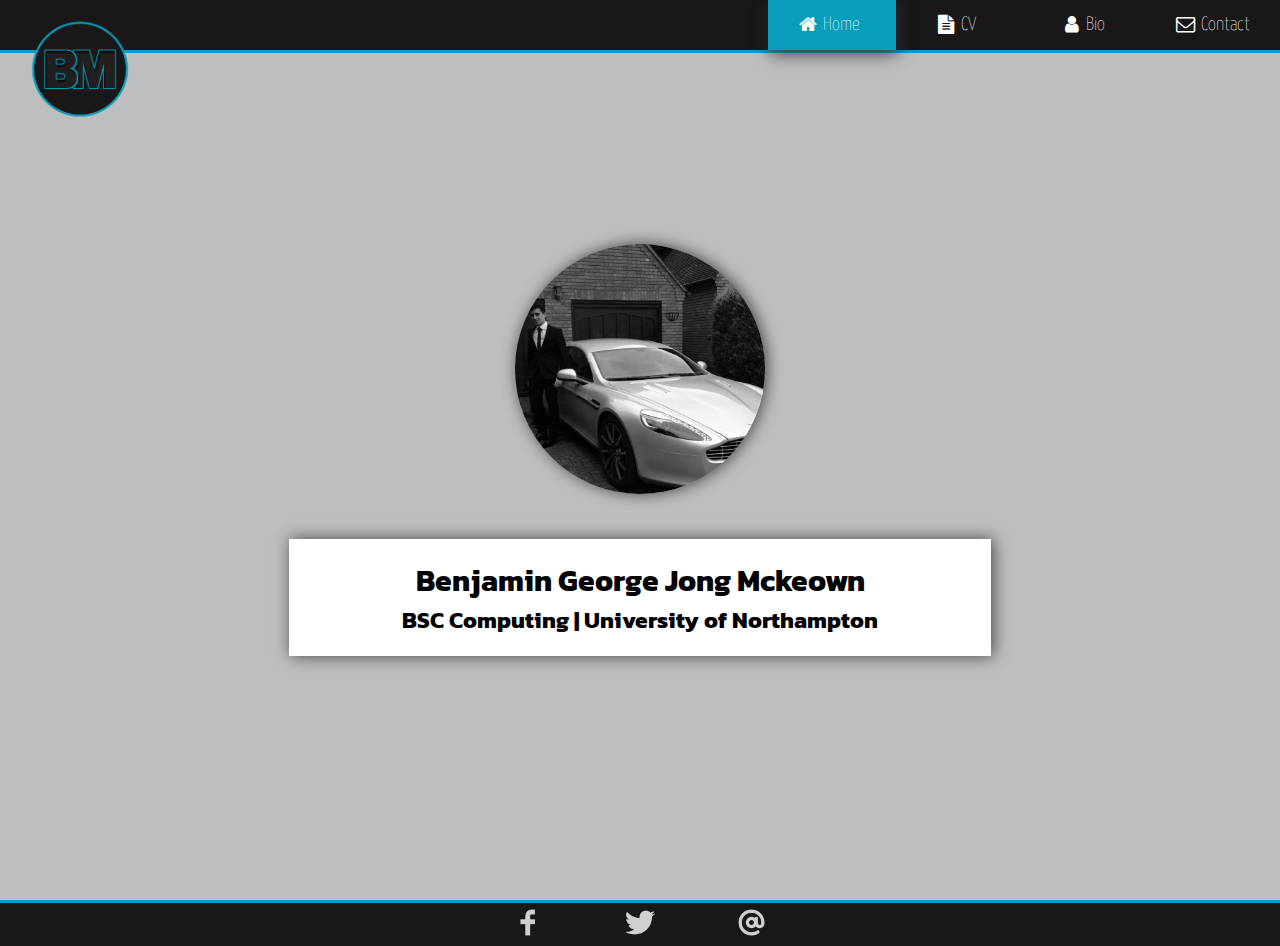
<file: index.html>
<!DOCTYPE html>
<!--Name:Benjamin George Jong McKeown Student number:16424393-->
<html>
  <head>
    <meta charset="utf-8">
    <!--Favicon-->
    <link rel="icon" type="image/png" href="images/logo.png" >
      <!--Title of page-->
    <title>Benjamin McKeown | Home</title>
      <!--Main styling of the page -->
    <link rel="stylesheet" type="text/css" href="css/styles.css">
      <!--Styling of the header and footer-->
    <link rel="stylesheet" type="text/css" href="css/media_nav_footer.css">
      <!--Scaling for mobile view queries-->
<meta name="viewport" content="width=device-width, initial-scale=1">
  <!--Fonts used-->
    <link href="https://fonts.googleapis.com/css?family=Yanone+Kaffeesatz" rel="stylesheet">
<link href="https://fonts.googleapis.com/css?family=Kanit" rel="stylesheet">
  <!--Font awesome link-->
<link rel="stylesheet" href="css/font-awesome/css/font-awesome.min.css">
  </head>
  <body>
<section class="wrap">
    <!--Navigation bar-->
<header>
  <nav>
<ul>
<li><a href="index.html"><img class="logo" src="images/logo.png" alt="Logo"/></a></li>
<li><a class="tab" href="contact.html"><i class="fa fa-envelope-o " aria-hidden="true"></i><p>Contact</p></a></li>
<li><a class="tab" href="bio.html"><i class="fa fa-user " aria-hidden="true"></i><p>Bio</p></a></li>
<li><a class="tab" href="cv.html"><i class="fa fa-file-text  " aria-hidden="true"></i><p>CV</p></a></li>
<li class="active"><a class="tab" ><i class="fa fa-home  " aria-hidden="false"></i><p>Home</p></a></li>
</ul>
</nav>
</header>
</section>
  <!--Content-->
<main>
    <!--Profile picture-->
  <img src="images/profile.jpg" alt="Profile_picture" />
    <!--Details about me-->
  <ul>
    <li>
      <h1>Benjamin George Jong Mckeown</h1>
    </li>
    <li>
      <h2>BSC Computing | University of Northampton</h2>
    </li>
  </ul>
</main>
  <!--Footer-->
<footer>
    <!--Hyperlinked icons to social websites-->
<ul class="social">
  <li><a href="https://www.facebook.com/ben.mckeown3"><img src="images/facebook2.png" alt="facebookicon" /></a></li>
  <li><a href="https://twitter.com/McQueen_live"><img src="images/twitter2.png" alt="twittericon" /></a></li>
  <li><a href="https://account.microsoft.com/?refd=outlook.live.com"><img src="images/email2.png" alt="emailicon" /></a></li>

</ul>
</footer>


  </body>
</html>
</file>
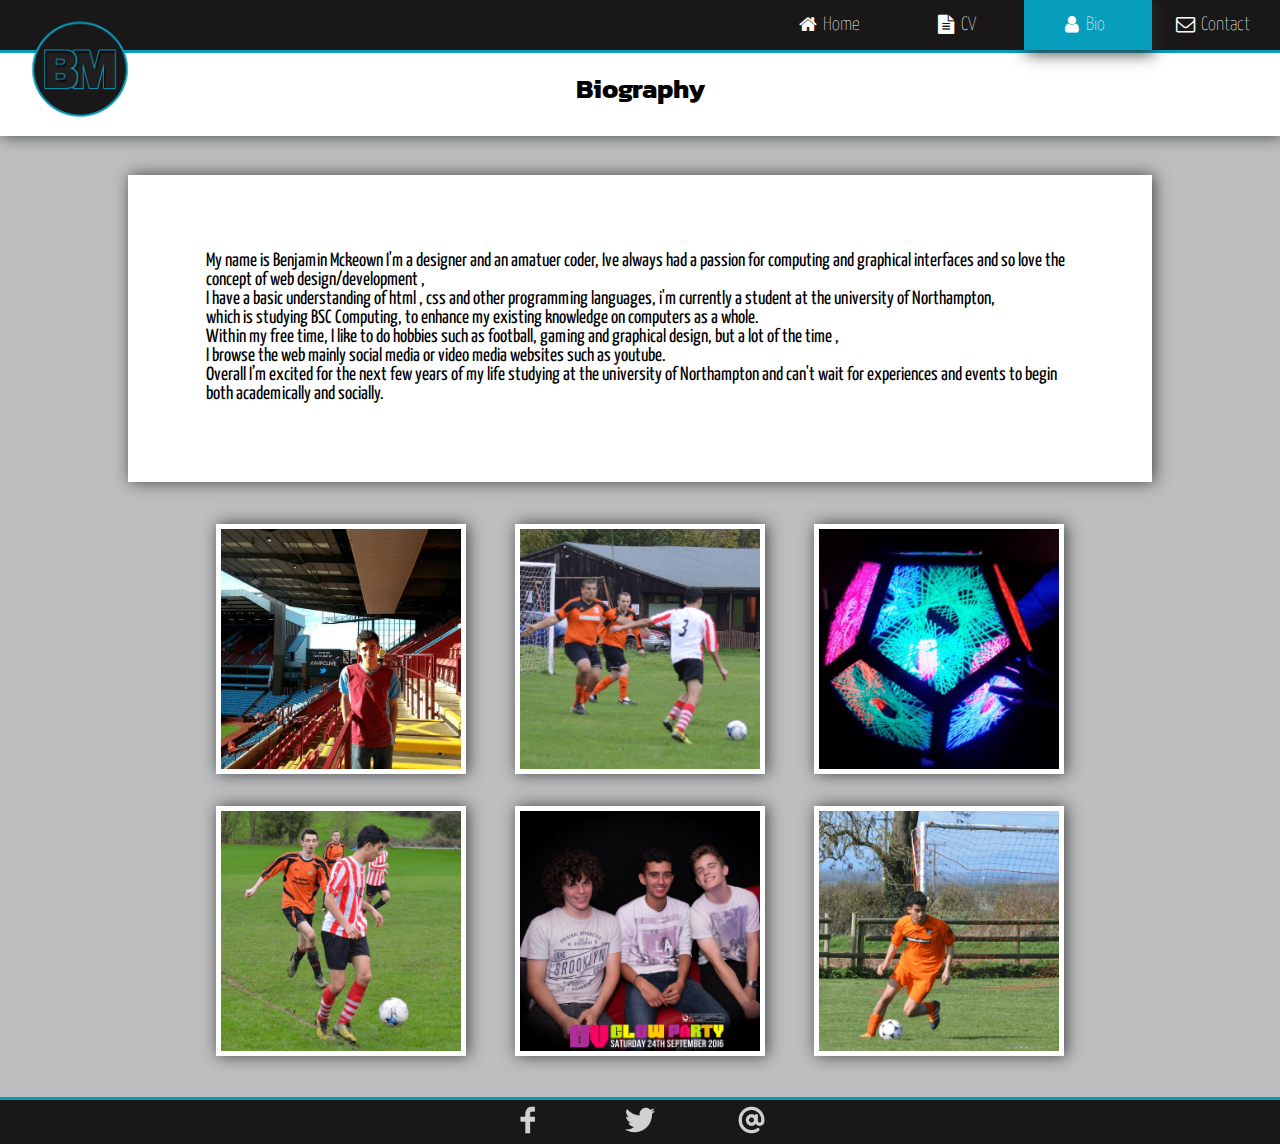
<file: bio.html>
<!DOCTYPE html>
<!--Name:Benjamin George Jong McKeown Student number:16424393-->
<html>
  <head>
    <meta charset="utf-8">
      <!--Favicon-->
    <link rel="icon" type="image/png" href="images/logo.png" >
    <!--Title of page-->
    <title>Benjamin McKeown | Biography</title>
    <!--Main styling of the page -->
    <link rel="stylesheet" type="text/css" href="css/styles3.css">
      <!--Styling of the header and footer-->
    <link rel="stylesheet" type="text/css" href="css/media_nav_footer.css">
    <!--Scaling for mobile view queries-->
    <meta name="viewport" content="width=device-width, initial-scale=1">
      <!--Fonts used-->
    <link href="https://fonts.googleapis.com/css?family=Yanone+Kaffeesatz" rel="stylesheet">
<link href="https://fonts.googleapis.com/css?family=Kanit" rel="stylesheet">
<!--Font awesome link-->
<link rel="stylesheet" href="css/font-awesome/css/font-awesome.min.css">
  </head>
  <body>
<section class="wrap">
  <!--Navigation bar-->
<header>
  <nav>
  <ul>
    <li><a href="index.html"><img class="logo" src="images/logo.png" alt="Logo"/></a></li>
    <li ><a class="tab" href="contact.html"><i class="fa fa-envelope-o " aria-hidden="true"></i><p>Contact</p></a></li>
    <li class="active"><a class="tab" href="bio.html"><i class="fa fa-user " aria-hidden="true"></i><p>Bio</p></a></li>
    <li ><a class="tab" href="cv.html"><i class="fa fa-file-text  " aria-hidden="true"></i><p>CV</p></a></li>
    <li><a class="tab" href="index.html" ><i class="fa fa-home  " aria-hidden="false"></i><p>Home</p></a></li>
  </ul>
</nav>
</header>
</section>
<!--Content-->
<main>
  <!--Introduction-->
  <h1>Biography</h1>
<a>My name is Benjamin Mckeown I'm a designer and an amatuer coder,
Ive always had a passion for computing and graphical interfaces and so love the concept of web design/development , <br/>
I have a  basic understanding of  html , css and other programming languages, i'm currently a student at the university of Northampton, <br/>
which is studying BSC Computing, to enhance my existing knowledge on computers as a whole.<br/>
Within my free time, I like to do hobbies such as football, gaming and graphical design, but a lot of the time , <br/>
I browse the web mainly social media or video media websites such as youtube.<br/>
Overall I’m excited for the next few years of my life studying at the university of Northampton and can't wait for experiences and events to begin both academically and socially.</a>
<!--Gallery-->
<!--George Marthsoukos (2016) Using Modern CSS to build a responsive image grid. Avaliable from : https://www.sitepoint.com/using-modern-css-to-build-a-responsive-image-grid/ (Accessed date 12/12/16)-->
    <ul class="gallery">
    <li class="gallery-item">
        <section class="gallery-content">
      <img src="images/villa.png" alt="Aston_villa"/>
    </section>
    </li>
    <li class="gallery-item">
        <section class="gallery-content">
      <img src="images/football1.png" alt="Football_game" />
    </section>
    </li>

      <li class="gallery-item">
          <section class="gallery-content">
      <img src="images/graphics.png" alt="Graphics_project"/>
    </section>
    </li>
    <li class="gallery-item">
        <section class="gallery-content">
      <img src="images/football3.png" alt="Football_game2"/>
</section>
    </li>
      <li class="gallery-item">
          <section class="gallery-content">
      <img src="images/football4.png" alt="football_game3"/>

    </section>
  </li>
    <li class="gallery-item">
        <section class="gallery-content">
      <img src="images/football2.png" alt="football_game4"/>
</section>
    </li>
  </ul>

</main>
<!--Footer-->
<footer>
  <!--Hyperlinked icons to social websites-->
<ul class="social">
  <li><a href="https://www.facebook.com/ben.mckeown3"><img src="images/facebook2.png" alt="facebookicon" /></a></li>
  <li><a href="https://twitter.com/McQueen_live"><img src="images/twitter2.png" alt="twittericon" /></a></li>
  <li><a href="https://account.microsoft.com/?refd=outlook.live.com"><img src="images/email2.png" alt="emailicon" /></a></li>

</ul>
</footer>


  </body>
</html>
</file>
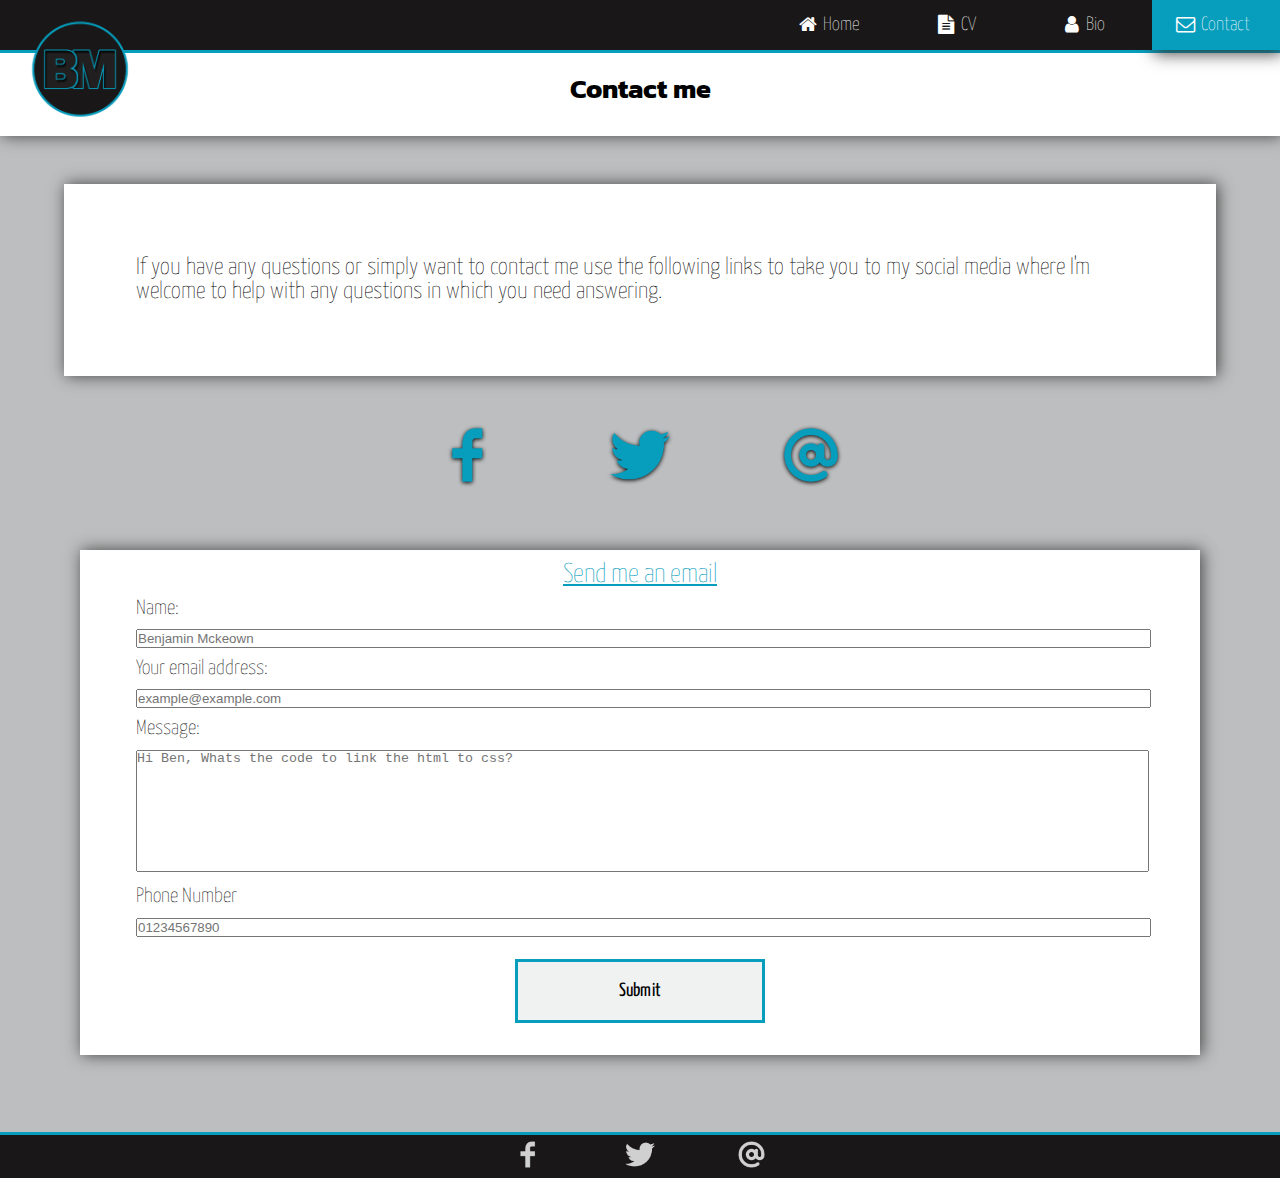
<file: contact.html>
<!DOCTYPE html>
<!--Name:Benjamin George Jong McKeown Student number:16424393-->
<html>
  <head>
    <meta charset="utf-8">
    <!--Favicon-->
    <link rel="icon" type="image/png" href="images/logo.png" >
        <!--Title of page-->
    <title>Benjamin McKeown | Contact </title>
      <!--Main styling of the page -->
    <link rel="stylesheet" type="text/css" href="css/styles4.css">
        <!--Styling of the header and footer-->
      <link rel="stylesheet" type="text/css" href="css/media_nav_footer.css">
      <!--Scaling for mobile view queries-->
      <meta name="viewport" content="width=device-width, initial-scale=1">
        <!--Fonts used-->
    <link href="https://fonts.googleapis.com/css?family=Yanone+Kaffeesatz" rel="stylesheet">
<link href="https://fonts.googleapis.com/css?family=Kanit" rel="stylesheet">
  <!--Font awesome link-->
<link rel="stylesheet" href="css/font-awesome/css/font-awesome.min.css">
  </head>
  <body>
<section class="wrap">
  <!--Navigation bar-->
<header>
  <nav>
<ul>
  <li><a href="index.html"><img class="logo" src="images/logo.png" alt="Logo"/></a></li>
  <li class="active"><a class="tab" href="contact.html"><i class="fa fa-envelope-o " aria-hidden="true"></i><p>Contact</p></a></li>
  <li ><a class="tab" href="bio.html"><i class="fa fa-user " aria-hidden="true"></i><p>Bio</p></a></li>
  <li ><a class="tab" href="cv.html"><i class="fa fa-file-text  " aria-hidden="true"></i><p>CV</p></a></li>
  <li><a class="tab" href="index.html" ><i class="fa fa-home  " aria-hidden="false"></i><p>Home</p></a></li>
</ul>
</nav>
</header>
</section>
<!--Content-->

<main>

  <!--Introduction-->
  <h1>Contact me</h1>
  <section class="intro">
    <a>If you have any questions or simply
      want to contact me use the following links to take you to my social media
      where I'm welcome to help with any questions in which you need answering.</a>
  </section>

  <!--Social links-->
    <section class="links">
      <ul>
      <li><a href="www.facebook.com"><img src="images/facebook.png" alt="Facebook_icon" /></a></li>
      <li><a href="www.facebook.com"><img src="images/twitter.png" alt="twitter_icon"/></a></li>
      <li><a href="www.facebook.com"><img src="images/email.png" alt="email_icon"/></a></li>
      </ul>
    </section>

    <!--Form-->
  <section class="form">

  <form>
        <h3 class="form-title">Send me an email</h3>

  <section class="form-group">

    <label for="name">Name:</label>
    <input type="text" name="users_name" id="name"
    placeholder="Benjamin Mckeown" multiple
    >

    <label for="email">Your email address:</label>
      <input type="email" name="email" id="email"
        placeholder="example@example.com" multiple
      >

      <label for="message">Message:</label>
      <textarea rows="8" cols="30" <input type="message" name="message" id="message"
        placeholder="Hi Ben, Whats the code to link the html to css?" multiple
      ></textarea>

      <label for="phoneno">Phone Number</label>
      <input type="tel" name="Phone_number" id="Phone_number"
        placeholder="01234567890" multiple
      >
    </section>

<!-- Submit Button -->
<section class="buttonwrap">
<button>Submit</button>
</section>
    </form>
  </section>
</main>
<!--Footer-->
<footer>
  <!--Hyperlinked icons to social websites-->
<ul class="social">
  <li><a href="https://www.facebook.com/ben.mckeown3"><img src="images/facebook2.png" alt="facebookicon" /></a></li>
  <li><a href="https://twitter.com/McQueen_live"><img src="images/twitter2.png" alt="twittericon" /></a></li>
  <li><a href="https://account.microsoft.com/?refd=outlook.live.com"><img src="images/email2.png" alt="emailicon" /></a></li>

</ul>
</footer>


  </body>
</html>
</file>
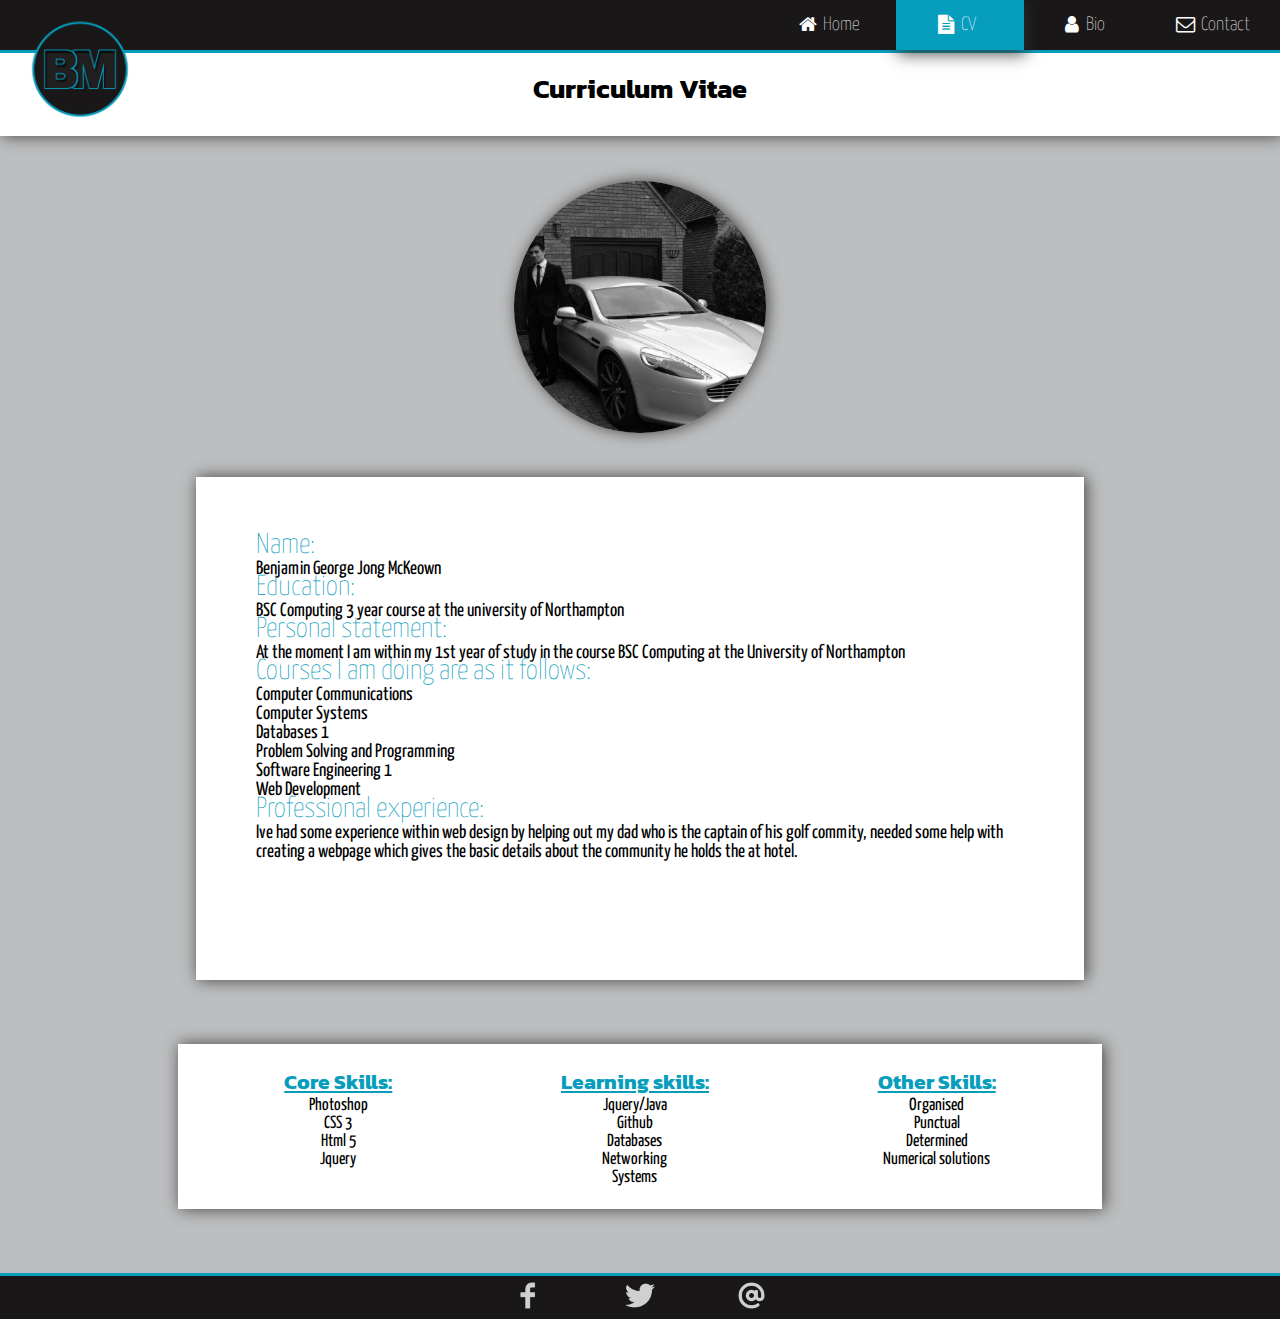
<file: cv.html>
<!DOCTYPE html>
<!--Name:Benjamin George Jong McKeown Student number:16424393-->
<html>
  <head>
    <meta charset="utf-8">
      <!--Favicon-->
    <link rel="icon" type="image/png" href="images/logo.png" >
        <!--Title of page-->
    <title>Benjamin Mckeown | CV</title>
    <!--Main styling of the page -->
    <link rel="stylesheet" type="text/css" href="css/styles2.css">
    <!--Styling of the header and footer-->
      <link rel="stylesheet" type="text/css" href="css/media_nav_footer.css">
        <!--Scaling for mobile view queries-->
    <meta name="viewport" content="width=device-width, initial-scale=1">
      <!--Fonts used-->
    <link href="https://fonts.googleapis.com/css?family=Yanone+Kaffeesatz" rel="stylesheet">
<link href="https://fonts.googleapis.com/css?family=Kanit" rel="stylesheet">
<!--Font awesome link-->
<link rel="stylesheet" href="css/font-awesome/css/font-awesome.min.css">
  </head>
  <body>
<section class="wrap">
  <!--Navigation bar-->
  <header>
    <nav>
  <ul>
    <li><a href="index.html"><img class="logo" src="images/logo.png" alt="Logo"/></a></li>
    <li><a class="tab" href="contact.html"><i class="fa fa-envelope-o " aria-hidden="true"></i><p>Contact</p></a></li>
    <li><a class="tab" href="bio.html"><i class="fa fa-user " aria-hidden="true"></i><p>Bio</p></a></li>
    <li class="active"><a class="tab" href="cv.html"><i class="fa fa-file-text  " aria-hidden="true"></i><p>CV</p></a></li>
    <li><a class="tab" href="index.html" ><i class="fa fa-home  " aria-hidden="false"></i><p>Home</p></a></li>
  </ul>
</nav>
  </header>
</section>
  <!--Content-->
<main>
  <!--CV-->
  <h1>Curriculum Vitae</h1>
<section class="info">
<section class="profile-picture">
  <img src="images/profile.jpg" alt="profile picture"/>
</section>
<a><h2>Name:</h2>Benjamin George Jong McKeown<br>
<h2>Education:</h2>BSC Computing 3 year course at the university of Northampton<br>
<h2>Personal statement:</h2> At the moment I am within my 1st year of study in the course BSC Computing at the University of Northampton<br>
<h2>Courses I am doing are as it follows:</h2>
 Computer Communications <br>
 Computer Systems <br>
 Databases 1 <br>
 Problem Solving and Programming<br>
Software Engineering 1 <br>
 Web Development <br>
<h2>Professional experience:
</h2>Ive had some experience within web design by helping out my dad who is the captain of his golf commity,
  needed some help with creating a webpage which gives the basic details about the community he holds the at
    hotel.
 <br>
</a>
</section>
<!--Skills-->
<section class="columns">
<ul>
  <li><h3>Core Skills:</h3></li>
  <li><a>Photoshop</a></li>
  <li><a>CSS 3</a></li>
  <li><a>Html 5</a></li>
  <li><a>Jquery</a></li>
</ul>
  <ul >
    <li><h3>Learning skills:</h3></li>
    <li>Jquery/Java</li>
    <li>Github</li>
    <li>Databases</li>
    <li>Networking</li>
    <li>Systems</li>
</ul>
<ul >
  <li><h3> Other Skills: </h3></li>
  <li>Organised</li>
  <li>Punctual</li>
  <li>Determined</li>
  <li>Numerical solutions</li>

</ul>
</section>
</main>
<!--footer-->
<footer>
  <!--Hyperlinked icons to social websites-->
<ul class="social">
  <li><a href="https://www.facebook.com/ben.mckeown3"><img src="images/facebook2.png" alt="facebookicon" /></a></li>
  <li><a href="https://twitter.com/McQueen_live"><img src="images/twitter2.png" alt="twittericon" /></a></li>
  <li><a href="https://account.microsoft.com/?refd=outlook.live.com"><img src="images/email2.png" alt="emailicon" /></a></li>

</ul>
</footer>


  </body>
</html>
</file>
<file: css/styles.css>
/*Name:Benjamin George Jong McKeown Student number:16424393*/
/*Styling of the webpage*/

/* Content */
 main {
  display: flex;
justify-content: center;
align-items: center;
flex-direction: column;
color:black;
min-height: 100%;


}
/*Title of page*/
 main ul {

padding:1.250em 7.500em;
  list-style: none;
  text-align: center;
font-weight: normal;
margin-top: 5vmin;
font-family: 'Kanit', sans-serif;
font-size: 0.938em;
background-color:white;
box-shadow:2px 0px 15px 0px rgba(50, 50, 50, 0.87);
}

/*Profile picture*/
main img {
  width: 15.625em;
  height:15.625em;
  border-radius:300vmin;
  box-shadow:2px 0px 15px 0px rgba(50, 50, 50, 0.87);

}
/*footer*/
footer{
  background:#191717;
  border-top: 3px solid #079dbd;
width: 100%;
}
/*Icons for the footer*/
.social {
display: flex;
justify-content: center;
}


.social  li{
list-style: none;
padding: 0 4vmin;
}
.social img{
  width: 2.45em;
  height: 2.45em;
opacity: 0.8;
justify-content: center;
}
.social img:hover{
  opacity: 1;
transition: all .4s ease;
transform: scale(1.2);

}
/*Default Media queries*/
@media (max-width:771px) {
main ul{
padding:1.150em 5.500em;
font-size: 0.8em;
}
main img{
  width:12.625em;
  height:12.625em;
}
}

@media (max-width:700px) {
main ul{
padding:1.050em 4.500em;
font-size: 0.8em;
}
main img{
  width:10.625em;
  height:10.625em;
}

@media (max-width:437px) {
main img{
  width:8.625em;
  height:8.625em;
}
}

/*Mobile phone queries*/
/*nexus5X Portrait and landscape*/
@media screen
and (min-device-width:412px)
and (max-device-width:732px)
  and (-webkit-min-device-pixel-ratio: 3) {
  main ul{
  padding:1.050em 3.500em;
  font-size: 0.5em;
  }
  main img{
    width:10.625em;
    height:10.625em;
  }
  header p{
    display: none;
  }
  header a{
    font-size: 1em;
  }

/* Iphone 5 Portrait and Landscape */
@media screen
  and (min-device-width: 320px)
  and (max-device-width: 568px)
  and (-webkit-min-device-pixel-ratio: 2) {
    main ul{
    padding:1.050em 3.500em;
    font-size: 0.5em;
    }
    main img{
      width:10.625em;
      height:10.625em;
    }
    header p{
      display: none;
    }
    header a{
      font-size: 1em;
    }

}

/* iPhone 6  */
/* Portrait and Landscape */
@media screen
  and (min-device-width: 375px)
  and (max-device-width: 667px)
  and (-webkit-min-device-pixel-ratio: 2) {
    main ul{
    padding:1.050em 3.500em;
    font-size: 0.5em;
    }
    main img{
      width:10.625em;
      height:10.625em;
    }
    header p{
      display: none;
    }
    header a{
      font-size: 1em;
    }

}

/*iPhone 6+*/
/* Portrait and Landscape */
@media screen
  and (min-device-width: 414px)
  and (max-device-width: 736px)
  and (-webkit-min-device-pixel-ratio: 3) {
    main ul{
    padding:1.050em 3.500em;
    font-size: 0.5em;
    }
    main img{
      width:10.625em;
      height:10.625em;
    }
    header p{
      display: none;
    }
    header a{
      font-size: 1em;
    }
    .social li{
      margin-top: 0.5em;
    }
}
</file>
<file: css/media_nav_footer.css>
/*Name:Benjamin George Jong McKeown Student number:16424393*/
/*Styling of the header and footer*/

*{
  margin:0;
  padding:0;
}


html , body {
  height:100%;
  width: 100%;
}

body{
background:#bdbebf;
overflow-x: hidden;
width:100%;
background-size:cover;
background-position: top;


}

/*nav bar*/
/*To change the size of the tabs*/
header ul{
  z-index: 5
}
.tab {
display:flex;
font-weight: lighter;
height: 50px;
justify-content: center;
align-items: center;
color: white;
background:#191717;
width: 100%;
font-family: 'Yanone Kaffeesatz', sans-serif;
font-size: 1.2em;
text-decoration: none;
}
header ul {
  list-style: none;
  position: fixed;
  top: 0;
  margin: 0;
  width: 100%;
  height: 50px;
  background:#191717;
text-decoration: none;
border-bottom: 3px solid #079dbd;
}
header p{
  margin-left: 5%;
  margin-right: 5%;
}
header ul li{
  display: inline-block;
float: right;
width:10%;
}
.tab:hover  {
  background: #079dbd;
transition: all .4s ease-in-out;
}
/*logo*/

nav ul  img{
width: 120px;
position: relative;
height: 120px;
}
.logo{
  transition: all .4s ease-in-out;
}
.logo:hover{
  transform: scale(1.1);
}
header li:first-child{
  float: left;
  margin-top: 10px;
  margin-left: 20px;
}
/*active tab*/
.active a{
  background-color: #079dbd;
  box-shadow:2px 4px 15px 0px rgba(50, 50, 50, 0.87);
}

/*footer*/
/*Joss (2012) And STAY Down! How To Keep Your Footer At The Bottom Of The Page With CSS . Avaliable from http://cssreset.com/how-to-keep-footer-at-bottom-of-page-with-css/ (Accessed date 12/12/16)*/
footer{
  background:#191717;
  border-top: 3px solid #079dbd;
width: 100%;
}
/*Icons for the footer*/
.social {
display: flex;
justify-content: center;

}
.social  li{
list-style: none;
padding: 0 4vmin;
}
.social img{
  width: 2.45em;
  height: 2.45em;
opacity: 0.8;
justify-content: center;
  transition: all .4s ease;
}
/*Sara Vieira (2014) 8 simple CSS3 transitions that will wow your users http://www.webdesignerdepot.com/2014/05/8-simple-css3-transitions-that-will-wow-your-users/ Accessed by (28/12/16)*/
.social img:hover{
  opacity: 1;

transform: scale(1.2);

}

/*Change the icon size of the footer and header*/
@media (max-width:700px) {
header p{
  display: none;
}
header a{
  font-size: 3.2em;
}
}
</file>
<file: css/styles3.css>
/*Name:Benjamin George Jong McKeown Student number:16424393*/
/*Styling of the webpage*/

/* Content */
 main {
  display: flex;
flex-direction: column;
min-height: 100%;
}
/*Header for content*/
main h1{
  color: black;
  justify-content: center;
  align-items: center;
  display: flex;
padding-top: 1.5em;
padding-bottom: 1em;
margin-top: 1em;
font-family: 'Kanit', sans-serif;
font-size: 1.7em;
background-color: white;
box-shadow:2px 0px 15px 0px rgba(50, 50, 50, 0.87);
}
/*introduction*/
main a{
  display: flex;
  justify-content: space-around;
  align-items:center;
  margin-top: 2em;
margin-left: 10%;
margin-right: 10%;
padding: 4em;
  background-color: white;
  border: 1px white solid;
box-shadow:2px 0px 15px 0px rgba(50, 50, 50, 0.87);
  font-family: 'Yanone Kaffeesatz', sans-serif;
  font-size: 1.2rem;
}
/*image gallery*/
/*George Marthsoukos (2016) Using Modern CSS to build a responsive image grid. Avaliable from : https://www.sitepoint.com/using-modern-css-to-build-a-responsive-image-grid/ (Accessed date 12/12/16)*/
.gallery{
  display: flex;
  flex-wrap: wrap;
margin-left: 15%;
margin-right: 15%;
margin-top: 2%;
margin-bottom: 2%;
z-index: 3;
}

.gallery-item
{display:flex;
width: 100%;
justify-content: space-around;
}
.gallery-content {
   display: flex;
   flex-direction: column;
   padding: 1em;
}

/*induvidual image styling*/
.gallery-item img{
  border:5px white solid;
box-shadow:2px 0px 15px 0px rgba(50, 50, 50, 0.87);
  width:15rem;
  height:15rem;
position:static;
}
/*Hover over effect*/
/*Sara Vieira (2014) 8 simple CSS3 transitions that will wow your users http://www.webdesignerdepot.com/2014/05/8-simple-css3-transitions-that-will-wow-your-users/ Accessed by (28/12/16)*/
main img{
  transition: all .4s ease;
}
main img:hover{
  transform: scale(1.15);
}



/*Default media queries for the images to change rows and columns when screen size is minimised*/
/*George Marthsoukos (2016) Using Modern CSS to build a responsive image grid. Avaliable from : https://www.sitepoint.com/using-modern-css-to-build-a-responsive-image-grid/ (Accessed date 12/12/16)*/
/*Small screen size- 1 column of 6 images*/
@media (max-width:374px){
.gallery{
  width: 75%;
}
}
/*Medium screen size -2 columns of 3 images*/
@media  (min-width: 800px) {
  .gallery-item {
    width: 50%;
  }
}
/*Large screen size - 3 columns of 2 images*/
@media  (min-width: 1120px) {
  .gallery-item {
    width: 33.33%;
  }
}
/*Brings the header under the logo in the top left, so no overlay*/
  @media (max-width:459px) {
    main h1{
      margin-top:4em;
    }
/*Media queries for mobile phones*/
/* larger screen mobile phone */
/* Portrait and Landscape */
    @media screen
      and (min-device-width: 375px)
      and (max-device-width: 667px)
      and (-webkit-min-device-pixel-ratio: 2) {
        main h1{
        font-size: 1.2em;
      margin-top: 5.5em;
    }
    main a{
      font-size: 1em;
    }
    }

/*Smaller screen mobile phone*/
/*Portrait and landscape*/
    @media screen
      and (min-device-width: 320px)
      and (max-device-width: 568px)
      and (-webkit-min-device-pixel-ratio: 2){
        main h1{
        font-size: 1.2em;
      margin-top: 5.5em;
      }
      main a{
      font-size: 1em;
      }
      }
</file>
<file: css/styles4.css>
/*Name:Benjamin George Jong McKeown Student number:16424393*/
/*Styling of the webpage*/


/* Content */
main{
min-height: 100%;
}
/*Header for content*/
main h1{
  color: black;
  justify-content: center;
  align-items: center;
  display: flex;
padding-top: 1.5em;
padding-bottom: 1em;
margin-top: 1em;
font-family: 'Kanit', sans-serif;
font-size: 1.7em;
background-color: white;
box-shadow:2px 0px 15px 0px rgba(50, 50, 50, 0.87);
}
/*To allow the social links to be below the z axis of the header */
.links ul{
  z-index: 3;
}
/*styling for the social links*/
.links ul{
  position: relative;
display: flex;
justify-content: space-around;;
  flex-direction: row;
  list-style: none;
align-items: center;
padding-left: 30%;
padding-right: 30%;
margin-top: 3%;

}
.intro a{
  display: flex;
  justify-content: center;
  align-items: center;
  margin-top: 2em;
  background-color:white;
  font-family: 'Yanone Kaffeesatz', sans-serif;
margin-left: 5%;
margin-right:5%;
  padding: 3em;
  font-size: 1.5em;
  font-weight: lighter;
  box-shadow:2px 0px 15px 0px rgba(50, 50, 50, 0.87);
}
/*induvidual styling of the social links and hover effect*/
/*Sara Vieira (2014) 8 simple CSS3 transitions that will wow your users http://www.webdesignerdepot.com/2014/05/8-simple-css3-transitions-that-will-wow-your-users/ Accessed by (28/12/16)*/
.links img{
  width:5em;
  height: 5em;
  filter: drop-shadow(0 1px 2px rgba(0,0,0,1));
  transition: all .4s ease;
}
.links img:hover{
  transform: scale(1.2);
}
/*Form styling */
/*Tom Rose (2016) HTML Form Example.Avaliable from: http://codepen.io/UoN-ThomasRose/pen/NbYrGj Accessed by (17/1/16) */
form {
width: 107em;
box-shadow:2px 0px 15px 0px rgba(50, 50, 50, 0.87);
background-color: white;
font-family: 'Yanone Kaffeesatz', sans-serif;
padding-bottom: 2em;
margin-top: 2%;
}
.form{
  display: flex;
  justify-content: center;
  flex-direction: column;
align-items: center;
  margin-top: 2%;
  margin-bottom: 6%;
}

.form-title {
  display: flex;
justify-content: center;
  font-weight: lighter;
  text-decoration: underline;
  color: #079dbd;
  font-size: 1.7em;
margin-top: 1%;
}
.form-group{
  font-size: 1.3em;
  font-weight: lighter;

}
.form-group{
  margin-left: 5%;

}

textarea{margin-top: 1%;
width: 95%;}

input{
  margin-top: 1%;
  width: 95%;
}
label {
  display: inline-block;
  vertical-align: top;
  width: 100%;
padding-top: 1%;
}
/*Submit button which the user can use to send the email*/
/*Sara Vieira (2014) 8 simple CSS3 transitions that will wow your users http://www.webdesignerdepot.com/2014/05/8-simple-css3-transitions-that-will-wow-your-users/ Accessed by (28/12/16)*/
button{
  margin-top: 2%;
  background-color:rgba(182, 183, 186,0.2) ;
  font-family: 'Yanone Kaffeesatz', sans-serif;
  width: 250px;
  color: black;
  display: flex;
justify-content: center;
padding: 1em;
font-size: 1.2em;
border:3px solid #079dbd;
transition: all .4s ease;
}
button:hover{
  background-color: #079dbd;
  transform: scale(1.05);
  color: white;

}

.buttonwrap{
  display: flex;
  justify-content:center;}

textarea {
  resize: none;
}

/*Default media queries*/
/*moves the header under the logo, when it the heading comes into contact of the logo in the top left*/
@media (max-width:459px) {
  main h1{
    margin-top:4em;
  }
}
/*Small screen break*/
@media (max-width:800px){
.intro a{
}

  .links img{
    width: 3.5em;
    height: 3.5em;
  }
}
/*medium screen break*/
@media (max-width:1688px){
  form{
    width: 70em;
  }
}
/*large screen break*/
@media (max-width:1141px){
  form{
    width: 40em;
  }
}



/*Mobile phone queries*/
/*Large mobile phone queries*/
  /* iPhone 6  */
  /* Portrait and Landscape */
  @media only screen
    and (min-device-width: 375px)
    and (max-device-width: 667px)
    and (-webkit-min-device-pixel-ratio: 2) {
      main h1{
      font-size: 1.2em;
    margin-top: 5.5em;
  }
  .intro a{
    font-size: 1em;
  }
form{
  width:17em;
}
  }
  /*Small mobile phone queries*/
  /*Iphone5*/
  @media only screen
    and (min-device-width: 320px)
    and (max-device-width: 568px)
    and (-webkit-min-device-pixel-ratio: 2){
      main h1{
      font-size: 1.2em;
    margin-top: 5.5em;
    }
    .intro a{
    font-size: 0.9em;
    }
form{
  width:13.5em;
}
.form-group{
  font-size: 1em;
}
}
/*Ipad queries*/
  /* iPad mini*/
/* Portrait and Landscape */
@media only screen
  and (min-device-width: 768px)
  and (max-device-width: 1024px)
  and (-webkit-min-device-pixel-ratio: 1) {
main{
  height: 120%;
}
form{
  width: 40em;
}
 .intro a{
   margin-top: 5em;
 }
}
</file>
<file: css/styles2.css>
/*Name:Benjamin George Jong McKeown Student number:16424393*/
/*Styling of the CV webpage*/

/* Content */
main{
  display: flex;
  color: black;
min-height: 100%;
flex-direction: column;

}
.info{
  flex-direction: column;
  display: flex;
  justify-content: center;
  align-self: center;
}
main h1{
  color: black;
  justify-content: center;
  align-items: center;
  display: flex;
padding-top: 1.5em;
padding-bottom: 1em;
margin-top: 1em;
font-family: 'Kanit', sans-serif;
font-size: 1.7em;
background-color: white;
box-shadow:2px 0px 15px 0px rgba(50, 50, 50, 0.87);

}
/*Main CV part*/
.info a{
  flex-direction: column;
margin-top: 5%;
font-size:  1.2em;
  width: 40em;
  height: 20em;
  padding: 3em;
font-family: 'Yanone Kaffeesatz', sans-serif;
background-color:white;
box-shadow:2px 0px 15px 0px rgba(50, 50, 50, 0.87);
border: 2px white solid;
}
.info h2{
  font-size: 1.5em;
  font-weight: lighter;
  margin-top: -0.2em;
  color: #079dbd;
}
.info img{
width: 15.750em;
height: 15.750em;
border-radius: 10em;
margin-top: 5%;
box-shadow:2px 0px 15px 0px rgba(50, 50, 50, 0.87);

}
.profile-picture{
  display: flex;
  justify-content: center;
  align-items: center;
}

/*Skills*/

.columns{
  box-shadow:2px 0px 15px 0px rgba(50, 50, 50, 0.87);
  display: flex;
justify-content: space-around;
text-align: center;
align-self: center;
flex-direction: row;
font-family:  'Yanone Kaffeesatz', sans-serif;
margin-top:5%;
width:100em;
padding: 20px;
font-size: 1.1em;
background-color: white;
font-family:  'Yanone Kaffeesatz', sans-serif;
border:2px white solid;
margin-bottom: 5%;
}

.columns h3{
    font-family: 'Kanit', sans-serif;
    text-decoration: underline;
    color: #079dbd;
 }
.columns ul{
float: left;
list-style: none;
}



/*Default media queries*/
/*Large screen break*/
@media (max-width:1672px){
  .columns{
    width:70em;
  }
}
/*Medium size screen break*/
@media (max-width:1300px){
  .columns{
    width:50em;
  }
}
/*Small size screen break*/

@media (max-width:459px) {
  .info a{
    margin-top: 3em;
  font-size:  0.8em;
    width: 18em;
    height: 25em;
    padding: 2em;
  }
  .info img{
    margin-left: 20%;
    margin-right: 20%;
  }

  .columns{
    margin-top: 2em;

  }
  main h1{
    margin-top: 4em;
  }
  .info img{
    margin-top: 2em;
  }
  }

  @media (max-width:649px) {
    .info a{
    font-size:  0.8em;
      width: 30em;
      height: 25em;
      padding: 2em;
    }
    .info h2{
      font-size: 1.6em;
    }
    .info img{
      width: 10.750em;
      height: 10.750em;
      margin-left: 30%;
      margin-right: 30%;
    }
    }

@media (max-width:700px) {
  .columns{
    flex-direction: column;
    padding: 5px;
margin-bottom: 10%;
    font-size: 1.3em;
  }
}
  @media (max-width:886px) {
    .info a{
    font-size:  1em;
      width: 20em;
      height: 25em;
      padding: 2em;
    }
    .info h2{
      font-size: 1.4em;
    }
    .info img{
      width: 12.750em;
      height: 12.750em;
    }
    }

/*Mobile phone queries*/
@media screen
and (min-device-width: 320px)
and (max-device-width: 568px)
and (-webkit-min-device-pixel-ratio: 2) {
         main{
              height:190%;
            }
          main h1{
          font-size: 1.2em;
        margin-top: 5.5em;
      }
          .info img{
margin-top: 2em;
  width: 6em;
  height: 6em;
  margin-left: 32%;
  margin-right: 30%;
}
.columns{
  font-size: 1em;
width: 15em;
margin-top: 15%;
}

.info h2{margin-top: 0.1em;}

.info a{
  font-size: 0.7em;
width:20em;
margin-top:2em;
padding-bottom: 4em;
}
}
</file>
